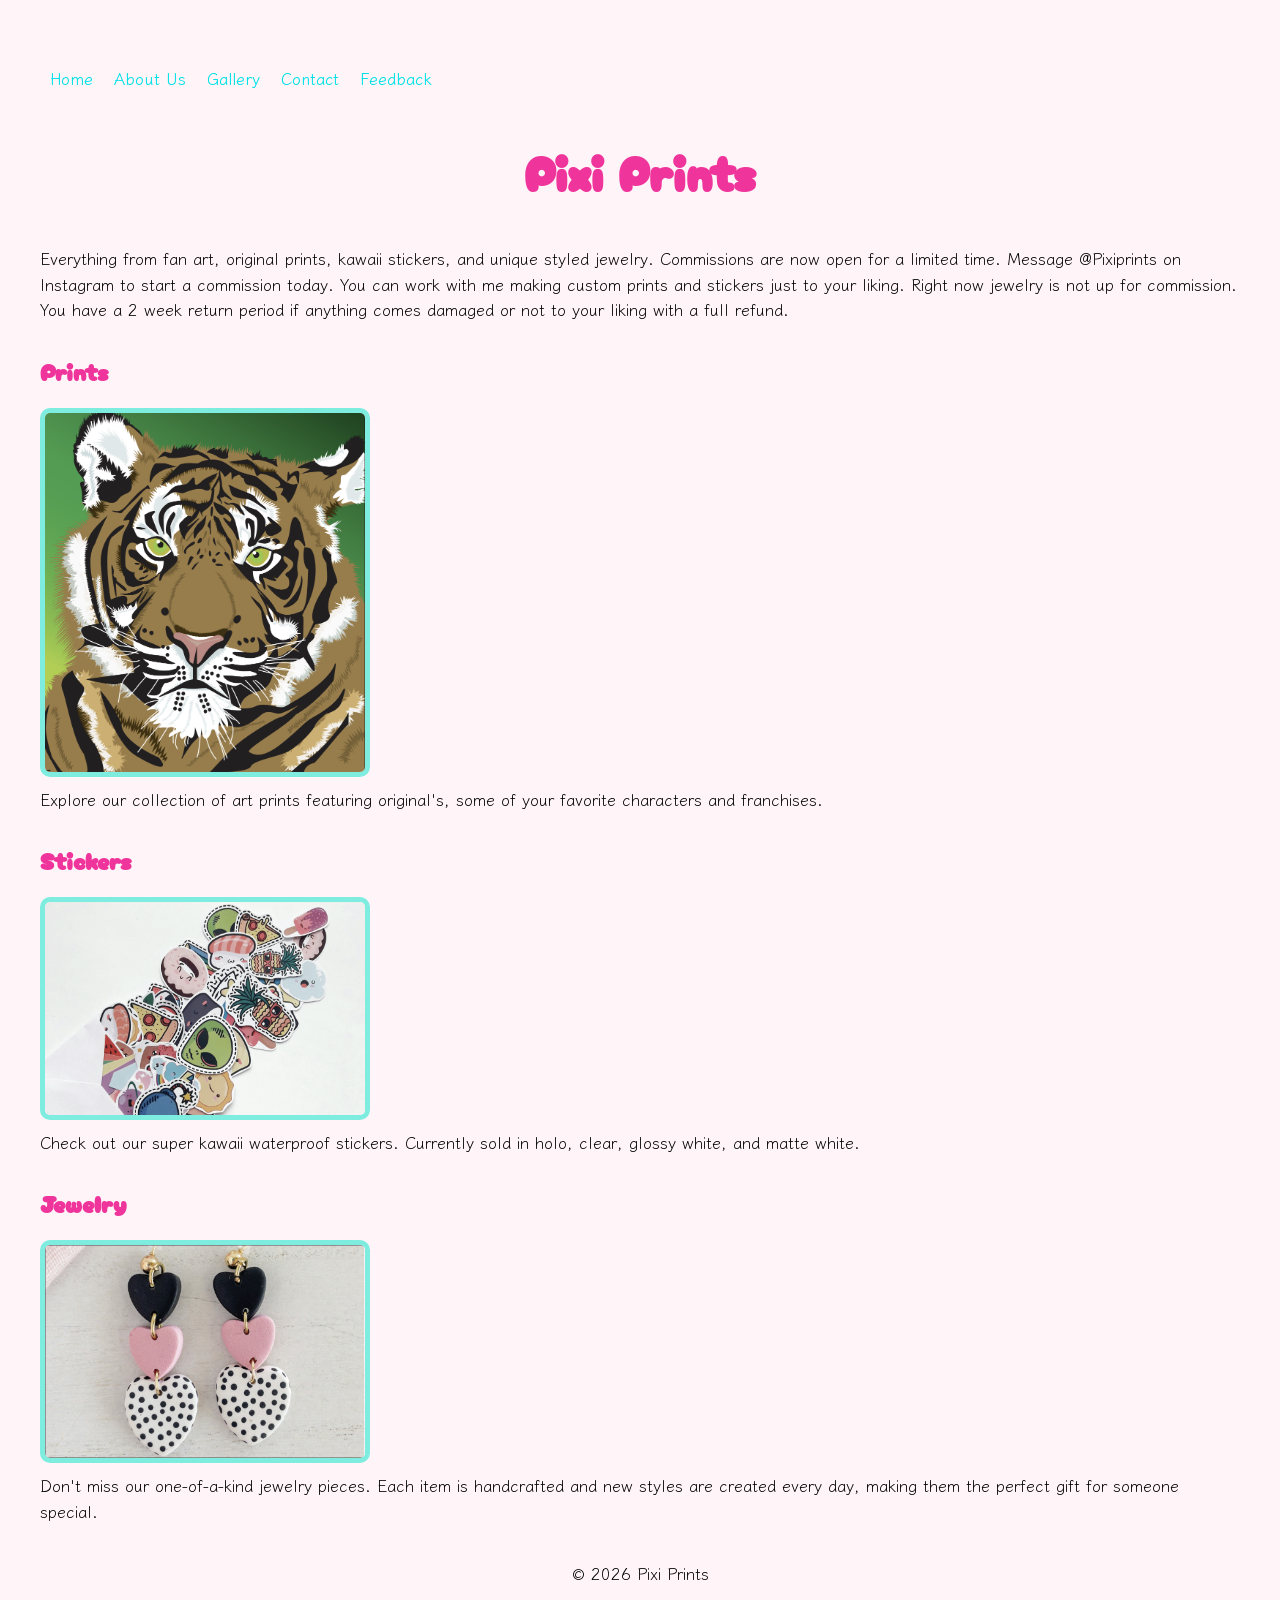
<file: index.html>
<!DOCTYPE html>
<html lang="en">
<head>

    <meta charset="UTF-8">
    <meta name="viewport" content="width=device-width, initial-scale=1.0">
    <meta name="description" content="Pixi Prints offers original art prints, kawaii stickers, and handmade jewelry.">

    <title>Pixi Prints</title>

    <link rel="preconnect" href="https://fonts.googleapis.com">
    <link rel="preconnect" href="https://fonts.gstatic.com" crossorigin>
    <link href="https://fonts.googleapis.com/css2?family=Cherry+Bomb+One&family=Klee+One&display=swap" rel="stylesheet">

    <link rel="stylesheet" href="styles.css">
</head>

<body>

<nav>
<ul>
<li><a href="index.html">Home</a></li>
<li><a href="about us.html">About Us</a></li>
<li><a href="gallery.html">Gallery</a></li>
<li><a href="contact.html">Contact</a></li>
<li><a href="feedback.html">Feedback</a></li>
</ul>
</nav>

<header>
    <h1>Pixi Prints</h1>
</header>

<main>
    <p>
        Everything from fan art, original prints, kawaii stickers, and unique styled jewelry.
        Commissions are now open for a limited time. Message @Pixiprints on Instagram to start a commission today.
        You can work with me making custom prints and stickers just to your liking.
        Right now jewelry is not up for commission.
        You have a 2 week return period if anything comes damaged or not to your liking with a full refund.
    </p>

    <h2>Prints</h2>
    <img src="Tiger drawing.png" alt="Art prints" width="320">
    <p>Explore our collection of art prints featuring original's, some of your favorite characters and franchises.</p>

    <h2>Stickers</h2>
    <img src="placeholderpic2.png" alt="Kawaii stickers" width="320">
    <p>Check out our super kawaii waterproof stickers. Currently sold in holo, clear, glossy white, and matte white.</p>

    <h2>Jewelry</h2>
    <img src="placeholderpic3.png" alt="Handmade jewelry" width="320">
    <p>Don't miss our one-of-a-kind jewelry pieces. Each item is handcrafted and new styles are created every day, making them the perfect gift for someone special.</p>
</main>

<footer>
    <p>&copy; 2026 Pixi Prints</p>
</footer>

</body>
</html>
</file>
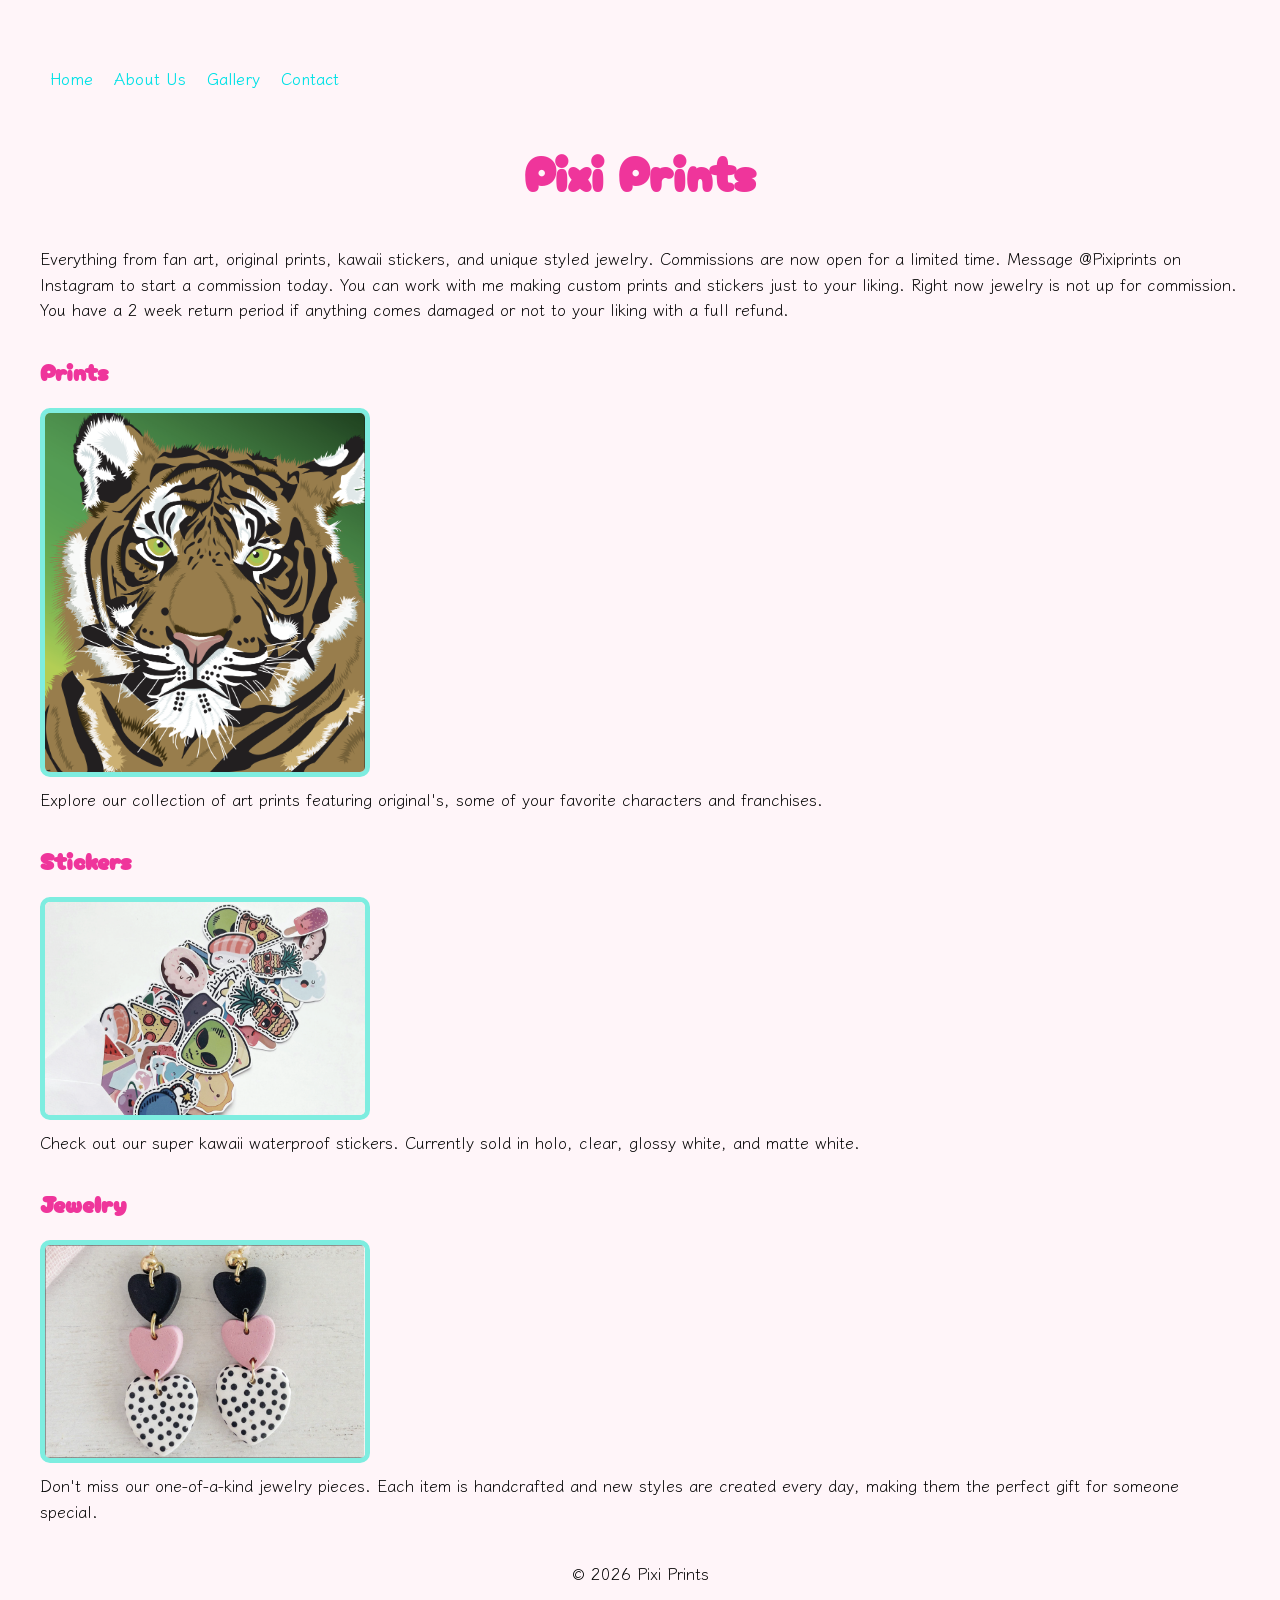
<file: Pixi Prints website pages/index.html>
<!DOCTYPE html>
<html>
<head>
    <title>Pixi Prints</title>

    <meta name="viewport" content="width=device-width, initial-scale=1.0">

    <link rel="preconnect" href="https://fonts.googleapis.com">
    <link rel="preconnect" href="https://fonts.gstatic.com" crossorigin>
    <link href="https://fonts.googleapis.com/css2?family=Cherry+Bomb+One&family=Klee+One&display=swap" rel="stylesheet">

    <link rel="stylesheet" href="styles.css">
</head>

<body>

<nav>
<ul>
<li><a href="index.html">Home</a></li>
<li><a href="about us.html">About Us</a></li>
<li><a href="gallery.html">Gallery</a></li>
<li><a href="contact.html">Contact</a></li>
</ul>
</nav>

<header>
    <h1>Pixi Prints</h1>
</header>

<main>
    <p>
        Everything from fan art, original prints, kawaii stickers, and unique styled jewelry.
        Commissions are now open for a limited time. Message @Pixiprints on Instagram to start a commission today.
        You can work with me making custom prints and stickers just to your liking.
        Right now jewelry is not up for commission.
        You have a 2 week return period if anything comes damaged or not to your liking with a full refund.
    </p>

    <h2>Prints</h2>
    <img src="Tiger drawing.png" alt="Art prints" width="320">
    <p>Explore our collection of art prints featuring original's, some of your favorite characters and franchises.</p>

    <h2>Stickers</h2>
    <img src="placeholderpic2.png" alt="Kawaii stickers" width="320">
    <p>Check out our super kawaii waterproof stickers. Currently sold in holo, clear, glossy white, and matte white.</p>

    <h2>Jewelry</h2>
    <img src="placeholderpic3.png" alt="Handmade jewelry" width="320">
    <p>Don't miss our one-of-a-kind jewelry pieces. Each item is handcrafted and new styles are created every day, making them the perfect gift for someone special.</p>
</main>

<footer>
    <p>&copy; 2026 Pixi Prints</p>
</footer>

</body>
</html>
</file>
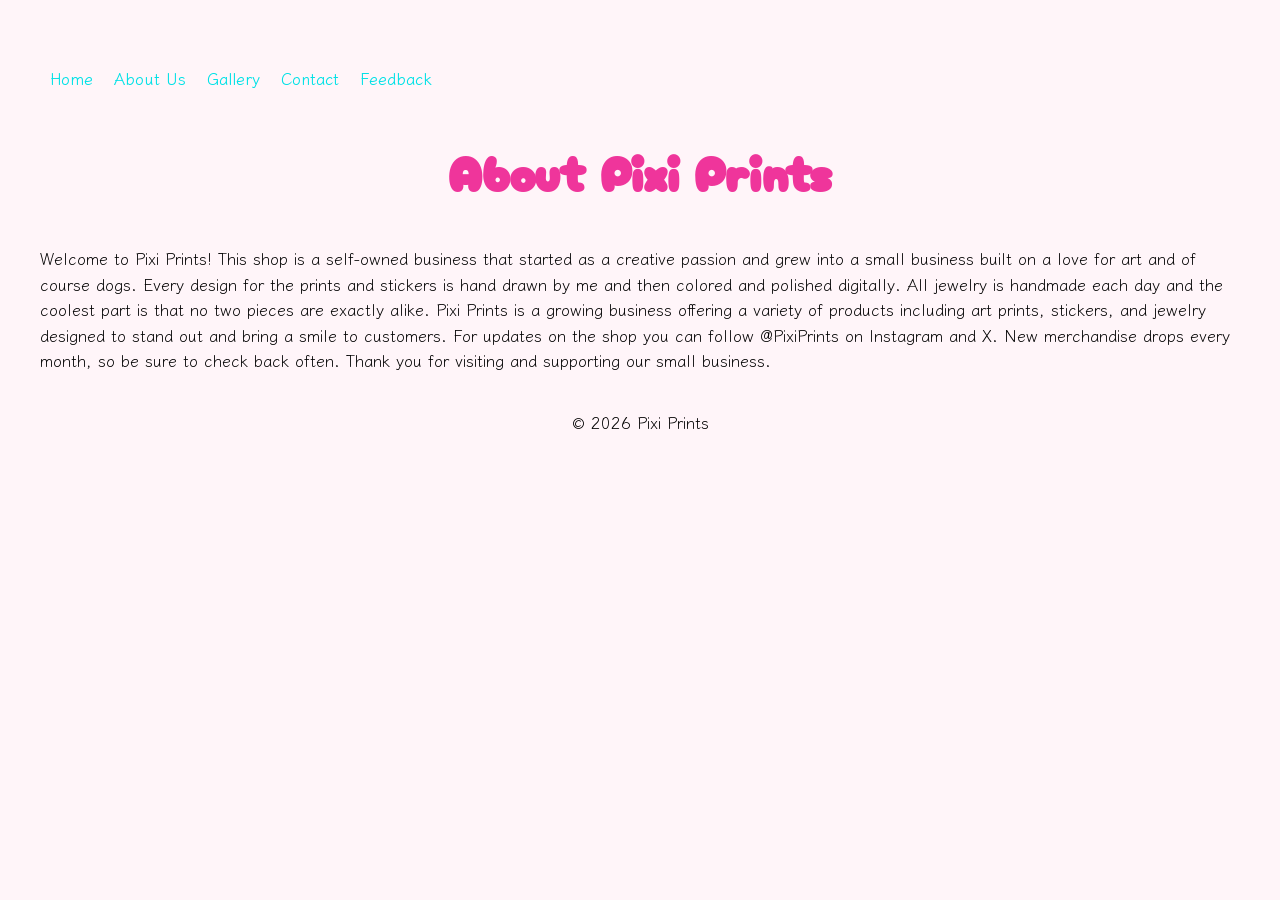
<file: about us.html>
<!DOCTYPE html>
<html lang="en">
<head>

    <meta charset="UTF-8">
    <meta name="viewport" content="width=device-width, initial-scale=1.0">
    <meta name="description" content="Learn about Pixi Prints, a small handmade art business creating prints, stickers, and jewelry.">

    <title>About - Pixi Prints</title>

    <link rel="preconnect" href="https://fonts.googleapis.com">
    <link rel="preconnect" href="https://fonts.gstatic.com" crossorigin>
    <link href="https://fonts.googleapis.com/css2?family=Cherry+Bomb+One&family=Klee+One&display=swap" rel="stylesheet">

    <link rel="stylesheet" href="styles.css">
</head>

<body>

<nav>
<ul>
<li><a href="index.html">Home</a></li>
<li><a href="about us.html">About Us</a></li>
<li><a href="gallery.html">Gallery</a></li>
<li><a href="contact.html">Contact</a></li>
<li><a href="feedback.html">Feedback</a></li>
</ul>
</nav>

<header>
    <h1>About Pixi Prints</h1>
</header>

<main>
    <p>
        Welcome to Pixi Prints! This shop is a self-owned business that started as a creative passion and grew into a small business built on a love for art and of course dogs. Every design for the prints and stickers is hand drawn by me and then colored and polished digitally. All jewelry is handmade each day and the coolest part is that no two pieces are exactly alike. Pixi Prints is a growing business offering a variety of products including art prints, stickers, and jewelry designed to stand out and bring a smile to customers. For updates on the shop you can follow @PixiPrints on Instagram and X. New merchandise drops every month, so be sure to check back often. Thank you for visiting and supporting our small business.
    </p>
</main>

<footer>
    <p>&copy; 2026 Pixi Prints</p>
</footer>

</body>
</html>
</file>
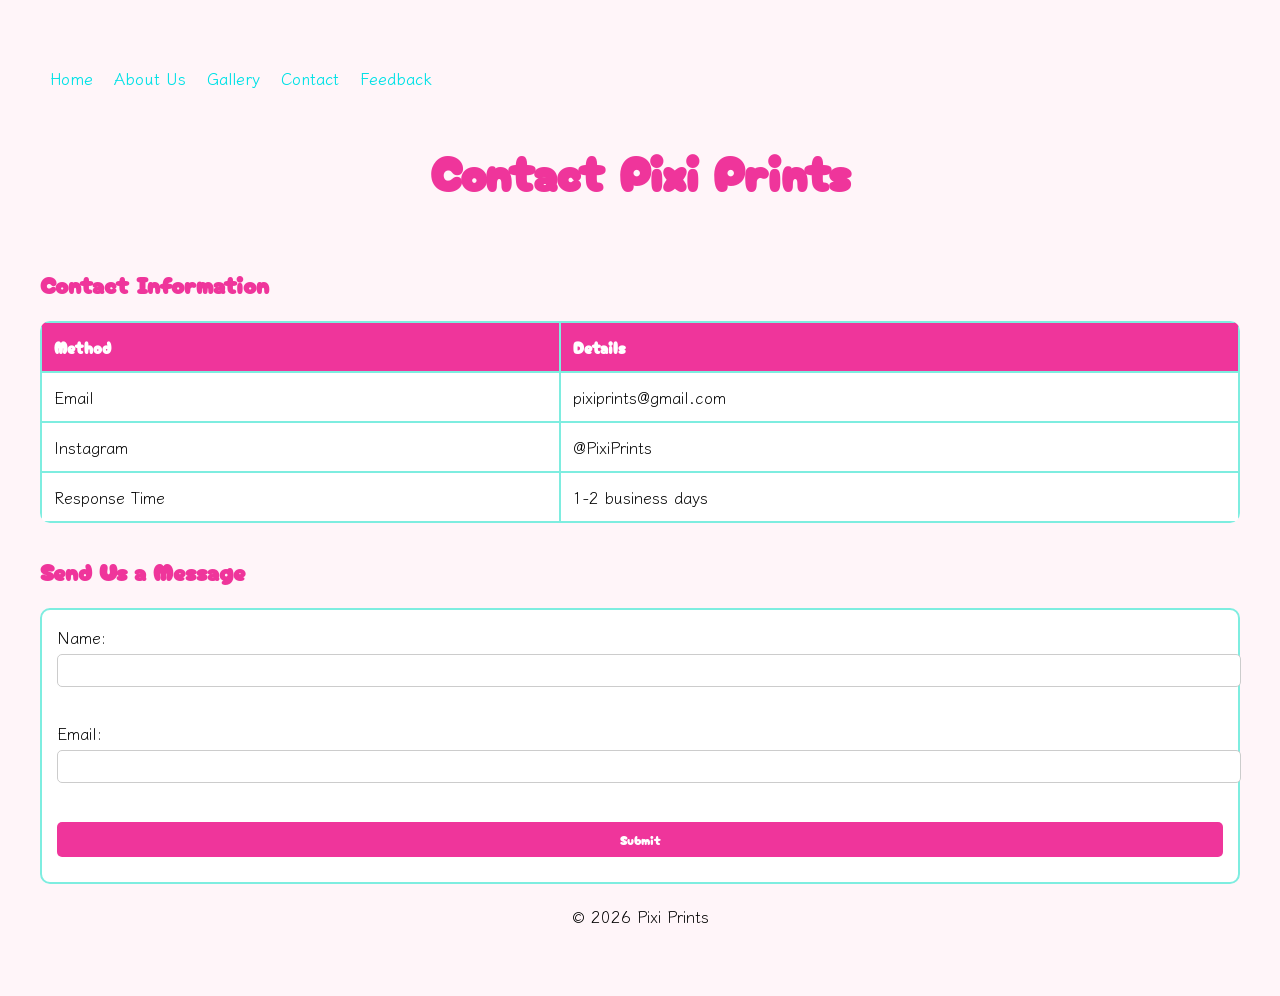
<file: contact.html>
<!DOCTYPE html>
<html lang="en">
<head>

    <meta charset="UTF-8">
    <meta name="viewport" content="width=device-width, initial-scale=1.0">
    <meta name="description" content="Here on this page you can contact pixi prints with any questions or concerns.">

    <title>Contact - Pixi Prints</title>

    <link rel="preconnect" href="https://fonts.googleapis.com">
    <link rel="preconnect" href="https://fonts.gstatic.com" crossorigin>
    <link href="https://fonts.googleapis.com/css2?family=Cherry+Bomb+One&family=Klee+One&display=swap" rel="stylesheet">


    <link rel="stylesheet" href="styles.css">
</head>

<body>

<nav>
<ul>
<li><a href="index.html">Home</a></li>
<li><a href="about us.html">About Us</a></li>
<li><a href="gallery.html">Gallery</a></li>
<li><a href="contact.html">Contact</a></li>
<li><a href="feedback.html">Feedback</a></li>
</ul>
</nav>

<header>
    <h1>Contact Pixi Prints</h1>
</header>

<main>

<h2>Contact Information</h2>

<table>
<tr>
    <th>Method</th>
    <th>Details</th>
</tr>
<tr>
    <td>Email</td>
    <td>pixiprints@gmail.com</td>
</tr>
<tr>
    <td>Instagram</td>
    <td>@PixiPrints</td>
</tr>
<tr>
    <td>Response Time</td>
    <td>1-2 business days</td>
</tr>
</table>

<h2>Send Us a Message</h2>

<form method="POST" action="welcome.php">

<label for="name">Name:</label><br>
<input type="text" id="name" name="name"><br><br>

<label for="email">Email:</label><br>
<input type="email" id="email" name="email"><br><br>

<input type="submit" value="Submit">

</form>

</main>

<footer>
    <p>&copy; 2026 Pixi Prints</p>
</footer>

</body>
</html>
</file>
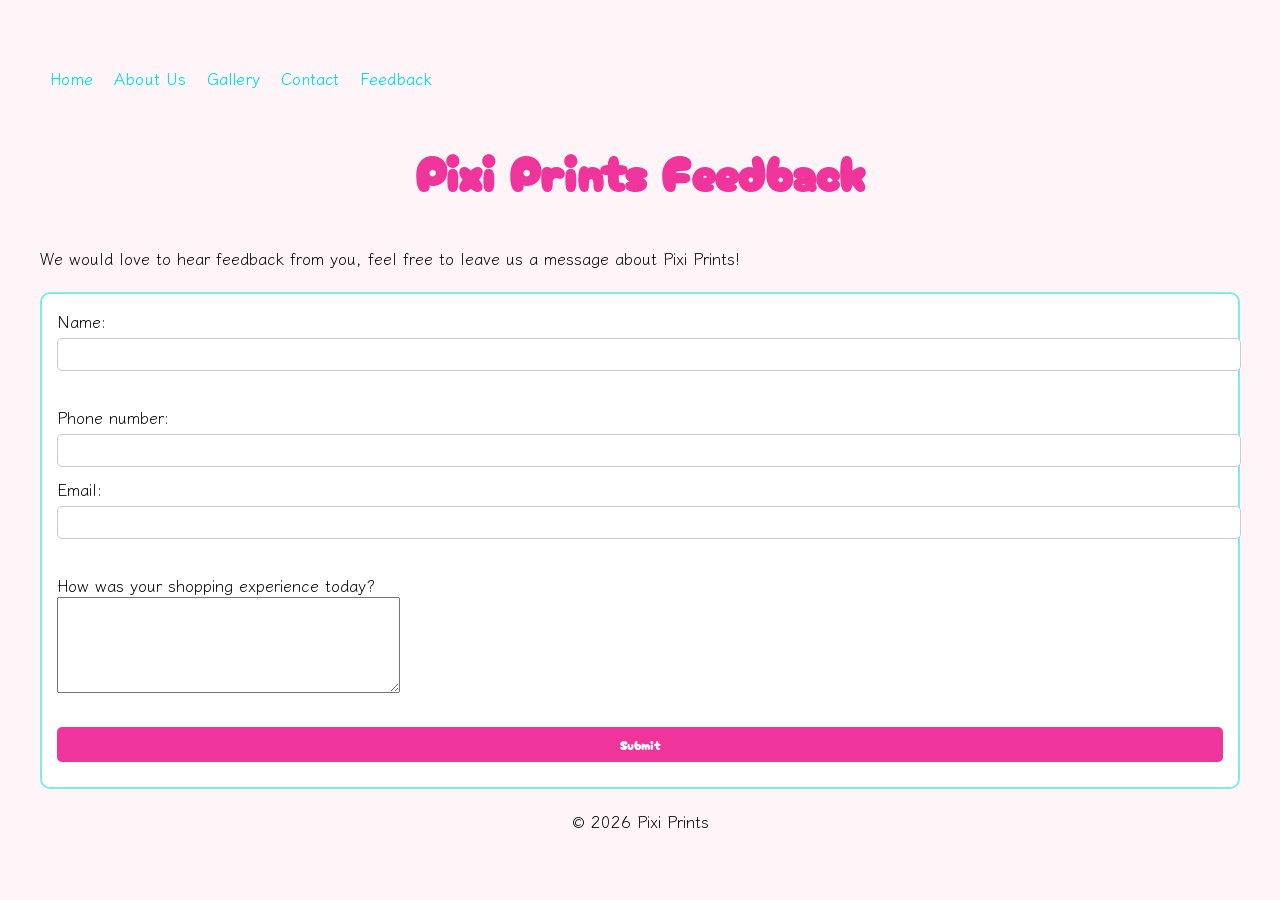
<file: feedback.html>
<!DOCTYPE html>
<html lang="en">
<head>

    <meta charset="UTF-8">
    <meta name="viewport" content="width=device-width, initial-scale=1.0">
    <meta name="description" content="This page is a form for feedback that the customers can fill out.">

    <title>Pixi Prints - Feedback</title>

    <link rel="preconnect" href="https://fonts.googleapis.com">
    <link rel="preconnect" href="https://fonts.gstatic.com" crossorigin>
    <link href="https://fonts.googleapis.com/css2?family=Cherry+Bomb+One&family=Klee+One&display=swap" rel="stylesheet">

    <link rel="stylesheet" href="styles.css">
</head>

<body>

<nav>
<ul>
<li><a href="index.html">Home</a></li>
<li><a href="about us.html">About Us</a></li>
<li><a href="gallery.html">Gallery</a></li>
<li><a href="contact.html">Contact</a></li>
<li><a href="feedback.html">Feedback</a></li>
</ul>
</nav>

<header>
    <h1>Pixi Prints Feedback</h1>
</header>

<main>

<p>We would love to hear feedback from you, feel free to leave us a message about Pixi Prints!</p>

<form>

<label for="name">Name:</label><br>
<input type="text" id="name" name="name"><br><br>

<label for="phone">Phone number:</label>
<input type="tel" id="phone" name="phone">

<label for="email">Email:</label><br>
<input type="email" id="email" name="email"><br><br>

<label for="feedback">How was your shopping experience today?</label><br>

<textarea id="feedback" name="feedback" rows="6" cols="40"></textarea><br><br>

<input type="submit" value="Submit">

</form>

</main>

<footer>
    <p>&copy; 2026 Pixi Prints</p>
</footer>

</body>
</html>
</file>
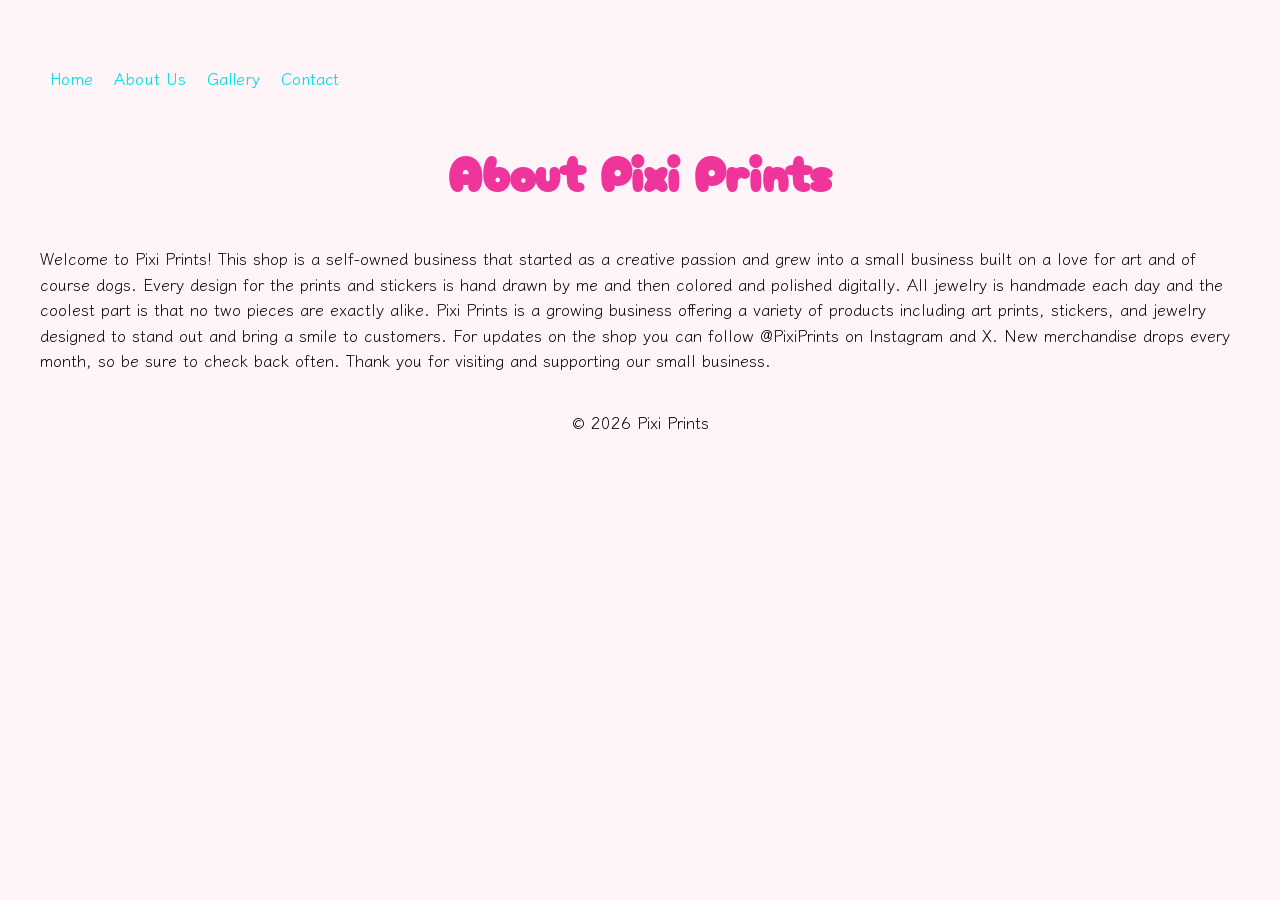
<file: Pixi Prints website pages/about us.html>
<!DOCTYPE html>
<html>
<head>
    <title>About - Pixi Prints</title>

    <meta name="viewport" content="width=device-width, initial-scale=1.0">

    <link rel="preconnect" href="https://fonts.googleapis.com">
    <link rel="preconnect" href="https://fonts.gstatic.com" crossorigin>
    <link href="https://fonts.googleapis.com/css2?family=Cherry+Bomb+One&family=Klee+One&display=swap" rel="stylesheet">

    <link rel="stylesheet" href="styles.css">
</head>

<body>

<nav>
<ul>
<li><a href="index.html">Home</a></li>
<li><a href="about us.html">About Us</a></li>
<li><a href="gallery.html">Gallery</a></li>
<li><a href="contact.html">Contact</a></li>
</ul>
</nav>

<header>
    <h1>About Pixi Prints</h1>
</header>

<main>
    <p>
        Welcome to Pixi Prints! This shop is a self-owned business that started as a creative passion and grew into a small business built on a love for art and of course dogs. Every design for the prints and stickers is hand drawn by me and then colored and polished digitally. All jewelry is handmade each day and the coolest part is that no two pieces are exactly alike. Pixi Prints is a growing business offering a variety of products including art prints, stickers, and jewelry designed to stand out and bring a smile to customers. For updates on the shop you can follow @PixiPrints on Instagram and X. New merchandise drops every month, so be sure to check back often. Thank you for visiting and supporting our small business.
    </p>
</main>

<footer>
    <p>&copy; 2026 Pixi Prints</p>
</footer>

</body>
</html>
</file>
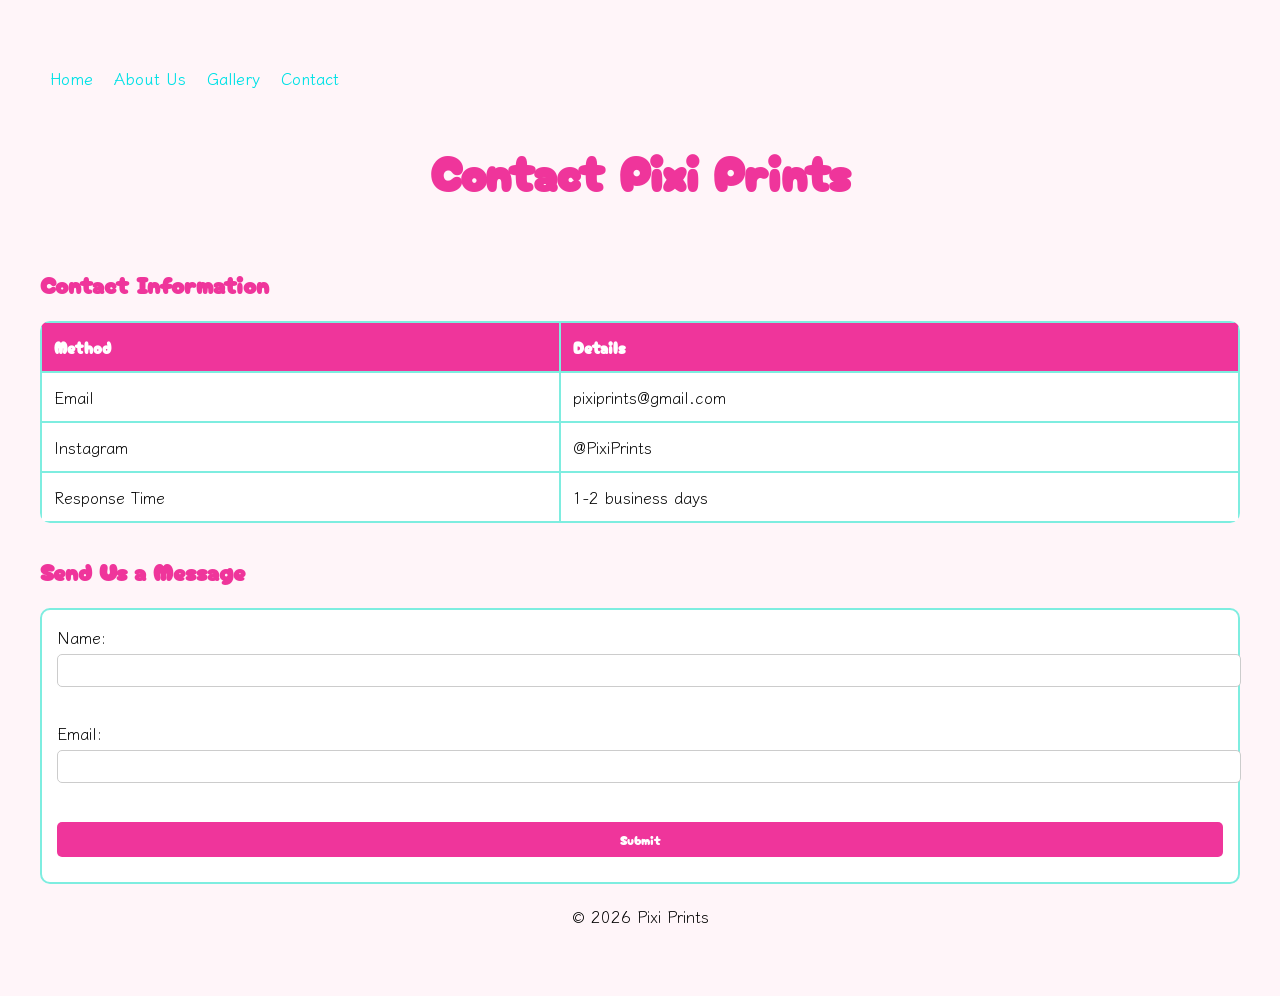
<file: Pixi Prints website pages/contact.html>
<!DOCTYPE html>
<html>
<head>
    <title>Contact - Pixi Prints</title>

    <meta charset="UTF-8">
    <meta name="viewport" content="width=device-width, initial-scale=1.0">

<link rel="preconnect" href="https://fonts.googleapis.com">
    <link rel="preconnect" href="https://fonts.gstatic.com" crossorigin>
    <link href="https://fonts.googleapis.com/css2?family=Cherry+Bomb+One&family=Klee+One&display=swap" rel="stylesheet">


    <link rel="stylesheet" href="styles.css">
</head>

<body>

<nav>
<ul>
<li><a href="index.html">Home</a></li>
<li><a href="about us.html">About Us</a></li>
<li><a href="gallery.html">Gallery</a></li>
<li><a href="contact.html">Contact</a></li>
</ul>
</nav>

<header>
    <h1>Contact Pixi Prints</h1>
</header>

<main>

<h2>Contact Information</h2>

<table>
<tr>
    <th>Method</th>
    <th>Details</th>
</tr>
<tr>
    <td>Email</td>
    <td>pixiprints@gmail.com</td>
</tr>
<tr>
    <td>Instagram</td>
    <td>@PixiPrints</td>
</tr>
<tr>
    <td>Response Time</td>
    <td>1-2 business days</td>
</tr>
</table>

<h2>Send Us a Message</h2>

<form method="POST" action="welcome.php">

<label for="name">Name:</label><br>
<input type="text" id="name" name="name"><br><br>

<label for="email">Email:</label><br>
<input type="email" id="email" name="email"><br><br>

<input type="submit" value="Submit">

</form>

</main>

<footer>
    <p>&copy; 2026 Pixi Prints</p>
</footer>

</body>
</html>
</file>
<file: styles.css>
body {
    font-family: 'Klee One', sans-serif;
    background-color: #FFF5F9;
    margin: 40px;
    color: #000;
}

nav {
    padding: 10px;
}

nav ul {
    list-style-type: none;
    padding: 0;
}

nav li {
    display: inline;
    margin-right: 15px;
}

nav a {
    text-decoration: none;
    color: #00E1E6;
    font-weight: bold;
}

header {
    text-align: center;
    padding: 20px;
}

h1 {
    font-family: 'Cherry Bomb One', cursive;
    color: #EF359B;
    font-size: 3em;
    margin-top: 0;
    margin-bottom: 10px;
}

h2 {
    font-family: 'Cherry Bomb One', cursive;
    color: #EF359B;
    margin-top: 30px;
}

p {
    line-height: 1.6;
    font-size: 16px;
    margin-top: 10px; 
}

img {
    display: block;
    margin-bottom: 10px;
    border: 5px solid #7EEDE0;
    border-radius: 10px;
}

footer {
    text-align: center;
    padding: 10px;
}

table {
    width: 100%;
    border-collapse: collapse;
    margin-top: 20px;
    background-color: #ffffff;
    border-radius: 10px;
    overflow: hidden;
}

th, td {
    border: 2px solid #7EEDE0;
    padding: 12px;
    text-align: left;
}

th {
    background-color: #EF359B;
    color: white;
    font-family: 'Cherry Bomb One', cursive;
}

form {
    margin-top: 20px;
    background-color: #ffffff;
    padding: 15px;
    border-radius: 10px;
    border: 2px solid #7EEDE0;
}

input {
    width: 100%;
    padding: 8px;
    margin-top: 5px;
    margin-bottom: 10px;
    border: 1px solid #ccc;
    border-radius: 5px;
}

input[type="submit"] {
    background-color: #EF359B;
    color: white;
    border: none;
    cursor: pointer;
    font-family: 'Cherry Bomb One', cursive;
}

input[type="submit"]:hover {
    background-color: #d42c87;
}

.gallery-grid {
    display: grid;
    grid-template-columns: repeat(3, 1fr);
    gap: 20px;
    margin-top: 20px;
    max-width: 900px;
    margin-left: auto;
    margin-right: auto;
}

.gallery-grid img {
    width: 100%;
    aspect-ratio: 1 / 1;
    object-fit: cover;
    border: 5px solid #7EEDE0;
    border-radius: 10px;
}

@media (max-width: 768px) {
    nav li {
    display: block;
    margin: 10px 0;
    }

    body {
    margin: 15px;
    }

    .gallery-grid {
     grid-template-columns: repeat(2, 1fr);
    }
}

@media (max-width: 480px) {
    .gallery-grid {
     grid-template-columns: 1fr;
    }

    h1 {
        font-size: 2em;
    }
}
</file>
<file: Pixi Prints website pages/styles.css>
body {
    font-family: 'Klee One', sans-serif;
    background-color: #FFF5F9;
    margin: 40px;
    color: #000;
}

nav {
    padding: 10px;
}

nav ul {
    list-style-type: none;
    padding: 0;
}

nav li {
    display: inline;
    margin-right: 15px;
}

nav a {
    text-decoration: none;
    color: #00E1E6;
    font-weight: bold;
}

header {
    text-align: center;
    padding: 20px;
}

h1 {
    font-family: 'Cherry Bomb One', cursive;
    color: #EF359B;
    font-size: 3em;
    margin-top: 0;
    margin-bottom: 10px;
}

h2 {
    font-family: 'Cherry Bomb One', cursive;
    color: #EF359B;
    margin-top: 30px;
}

p {
    line-height: 1.6;
    font-size: 16px;
    margin-top: 10px; 
}

img {
    display: block;
    margin-bottom: 10px;
    border: 5px solid #7EEDE0;
    border-radius: 10px;
}

footer {
    text-align: center;
    padding: 10px;
}

table {
    width: 100%;
    border-collapse: collapse;
    margin-top: 20px;
    background-color: #ffffff;
    border-radius: 10px;
    overflow: hidden;
}

th, td {
    border: 2px solid #7EEDE0;
    padding: 12px;
    text-align: left;
}

th {
    background-color: #EF359B;
    color: white;
    font-family: 'Cherry Bomb One', cursive;
}

form {
    margin-top: 20px;
    background-color: #ffffff;
    padding: 15px;
    border-radius: 10px;
    border: 2px solid #7EEDE0;
}

input {
    width: 100%;
    padding: 8px;
    margin-top: 5px;
    margin-bottom: 10px;
    border: 1px solid #ccc;
    border-radius: 5px;
}

input[type="submit"] {
    background-color: #EF359B;
    color: white;
    border: none;
    cursor: pointer;
    font-family: 'Cherry Bomb One', cursive;
}

input[type="submit"]:hover {
    background-color: #d42c87;
}

.gallery-grid {
    display: grid;
    grid-template-columns: repeat(3, 1fr);
    gap: 20px;
    margin-top: 20px;
    max-width: 900px;
    margin-left: auto;
    margin-right: auto;
}

.gallery-grid img {
    width: 100%;
    aspect-ratio: 1 / 1;
    object-fit: cover;
    border: 5px solid #7EEDE0;
    border-radius: 10px;
}
</file>
